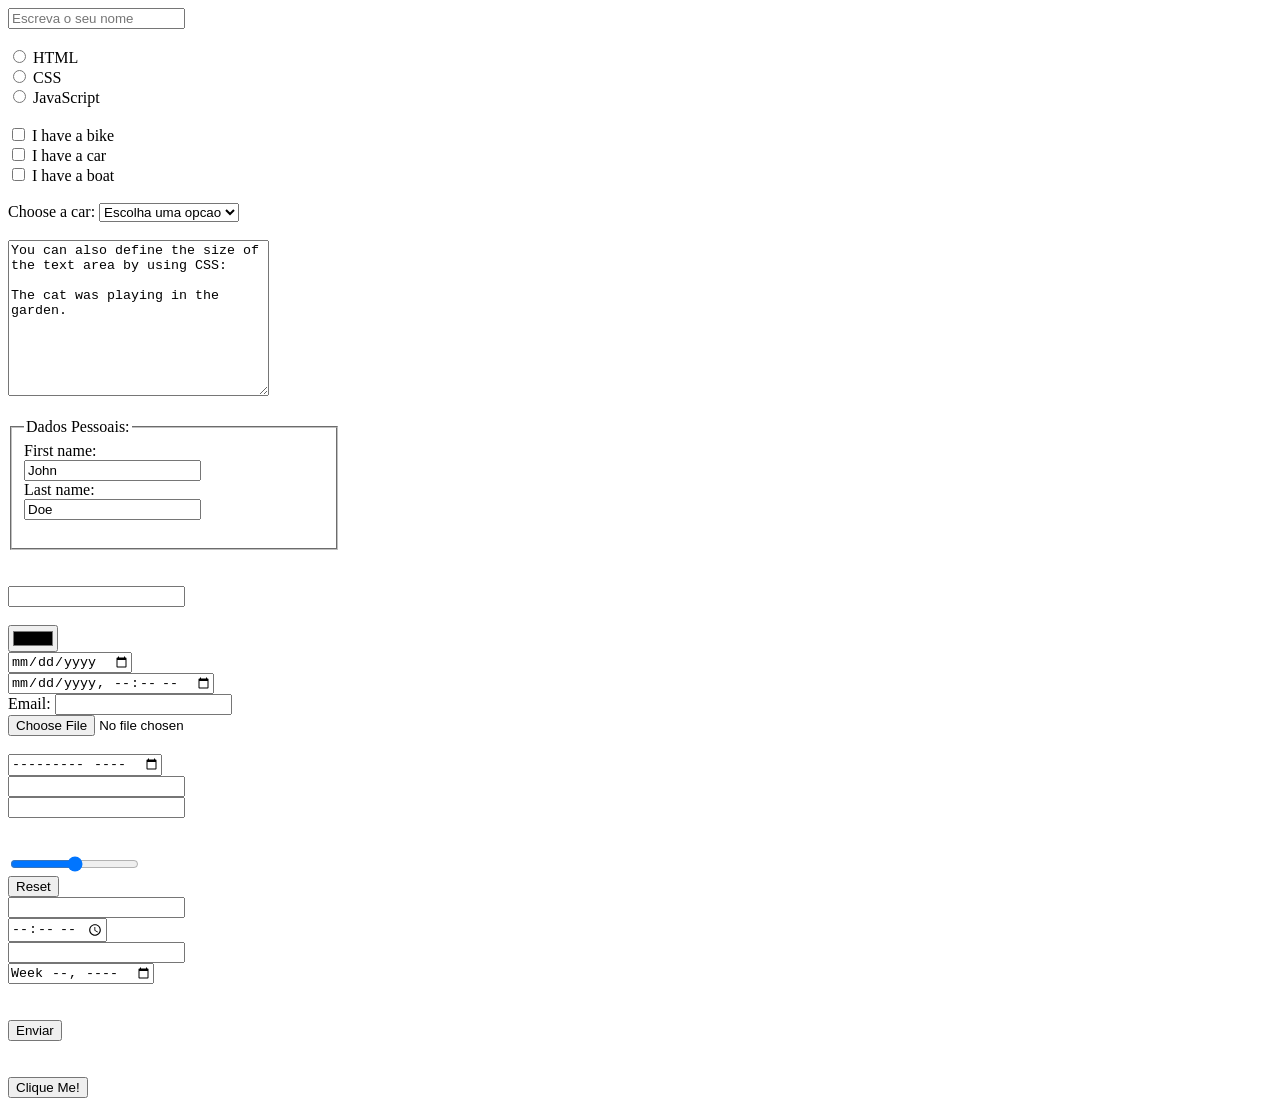
<file: Aula_4-Formulario/index.html>
<!DOCTYPE html>
<html lang="en">
  <head>
    <meta charset="UTF-8" />
    <meta name="viewport" content="width=device-width, initial-scale=1.0" />
    <title>Document</title>
  </head>
  <body>
    <form action="https://www.w3schools.com/action_page.php" method="post">
      <input type="text" id="nome" name="nome" placeholder="Escreva o seu nome"/><br />

      <br />
      <input type="radio" id="html" name="fav_language" value="HTML" />
      <label for="html">HTML</label><br />

      <input type="radio" id="css" name="fav_language" value="CSS" />
      <label for="css">CSS</label><br />

      <input
        type="radio"
        id="javascript"
        name="fav_language"
        value="JavaScript"
      />
      <label for="javascript">JavaScript</label>

      <br /><br />
      <input type="checkbox" id="vehicle1" name="vehicle1" value="Bike" />
      <label for="vehicle1"> I have a bike</label><br />

      <input type="checkbox" id="vehicle2" name="vehicle2" value="Car" />
      <label for="vehicle2"> I have a car</label><br />

      <input type="checkbox" id="vehicle3" name="vehicle3" value="Boat" />
      <label for="vehicle3"> I have a boat</label>

      <br /><br />
      <label for="cars">Choose a car:</label>
      <select id="cars" name="cars">
        <option value="escolha">Escolha uma opcao</option>
        <option value="volvo">Volvo</option>
        <option value="saab">Saab</option>
        <option value="fiat">Fiat</option>
        <option value="audi">Audi</option>
      </select>

      <br /><br />
      <textarea name="message" rows="10" cols="30">
You can also define the size of the text area by using CSS:
            
The cat was playing in the garden.
        </textarea
      >

      <br /><br />

      <fieldset style="width: 300px">
        <legend>Dados Pessoais:</legend>
        <label for="fname">First name:</label><br />
        <input type="text" id="fname" name="fname" value="John" /><br />
        <label for="lname">Last name:</label><br />
        <input type="text" id="lname" name="lname" value="Doe" /><br /><br />
      </fieldset>

      <br /><br />
      <input list="browsers" name="browser" />
      <datalist id="browsers">
        <option value="Internet Explorer"></option>
        <option value="Firefox"></option>
        <option value="Chrome"></option>
        <option value="Opera"></option>
        <option value="Safari"></option>
      </datalist>

      <br /><br />
      <input type="color" name="color"/><br>
      <input type="date" name="date" /><br>
      <input type="datetime-local"  name="datetime"/><br>
      <label for="email">Email:</label>
      <input type="email" name="email" id="email"/><br>
      <input type="file"  name="file"/><br>
      <input type="hidden"  name="hidden"/><br>
      <input type="month"  name="month"/><br>
      <input type="number"  name="number"/><br>
      <input type="password"  name="password"/><br>

      <br><br>
      <input type="range"><br>
      <input type="reset"><br>
      <input type="search">	<br>
      <input type="time"><br>
      <input type="url"><br>
      <input type="week"><br>

      <br /><br />
      <input type="submit" value="Enviar" />
    </form>

    <br /><br />
    <button onclick="alert('Testando')">Clique Me!</button>
  </body>
</html>
</file>
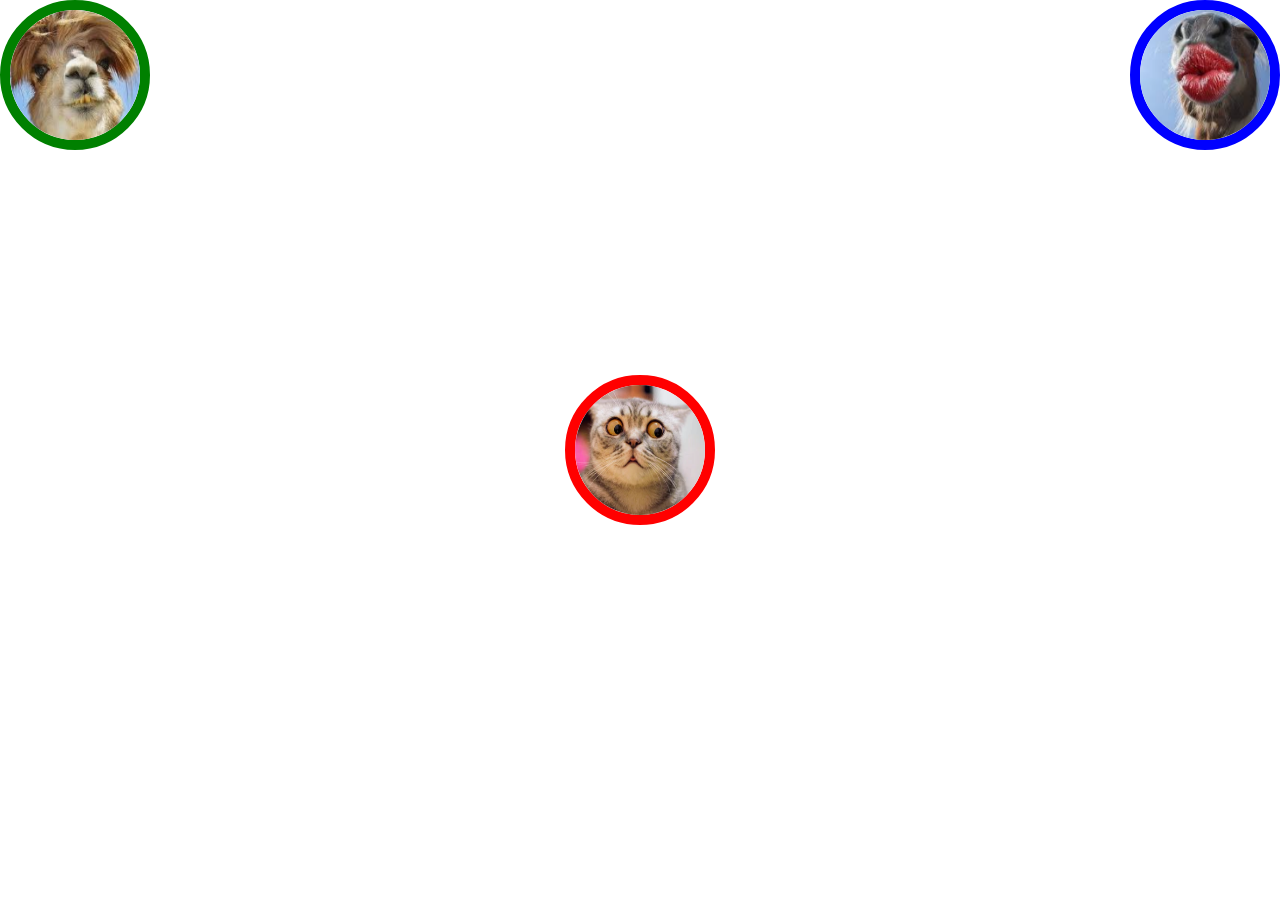
<file: Aula_6_Flexbox/index.html>
<!DOCTYPE html>
<html lang="en">
<head>
    <meta charset="UTF-8">
    <meta name="viewport" content="width=device-width, initial-scale=1.0">
    <link rel="stylesheet" href="style.css">
    <title>Document</title>
</head>
<body>

    <main>
        <img class="circle camel" src="images/camel.png"> 
        <img class="circle cat" src="images/cat.png"> 
        <img class="circle horse" src="images/horse.png">

    </main>
    
</body>
</html>
</file>
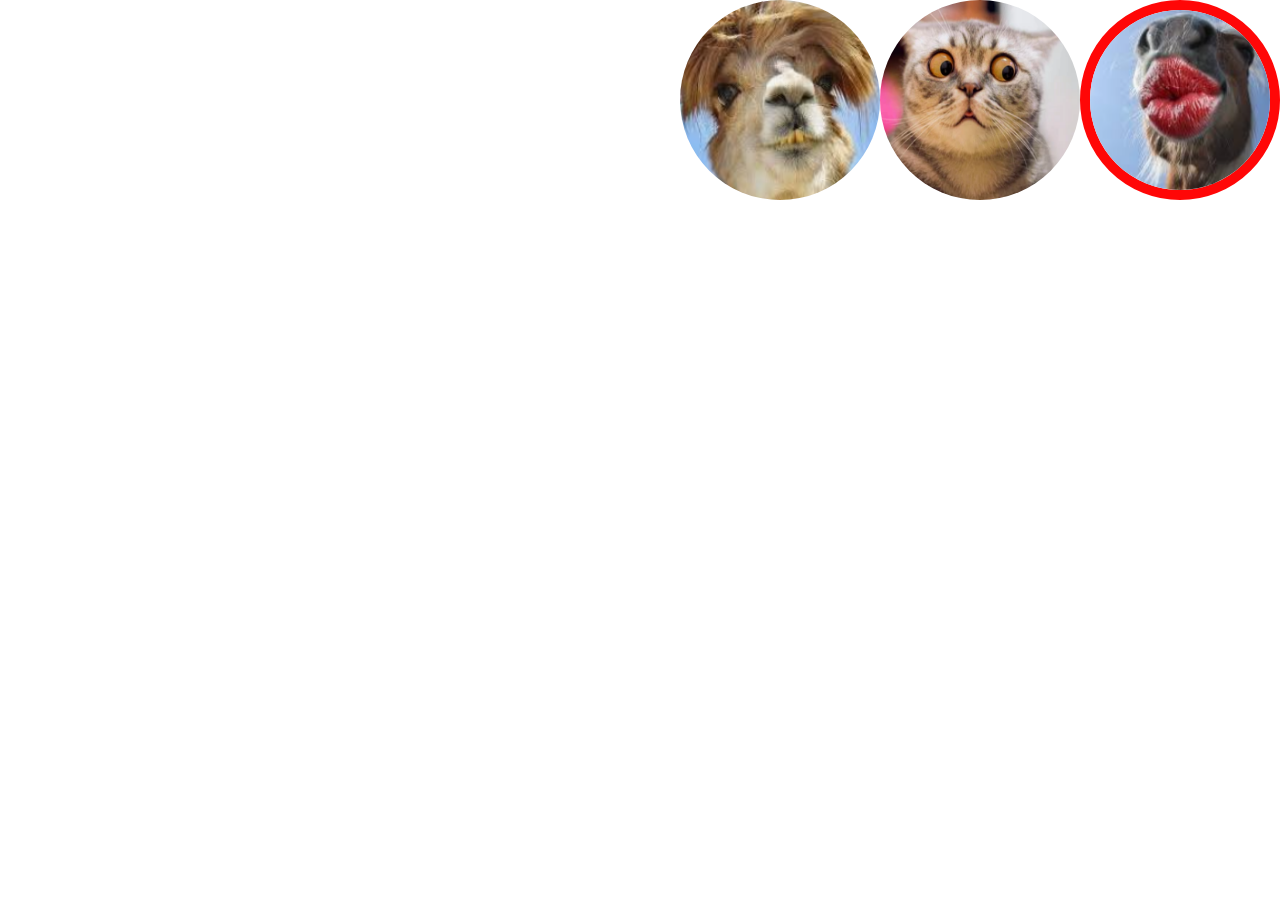
<file: Aula_7_Flexbox/index.html>
<!DOCTYPE html>
<html lang="en">
<head>
    <meta charset="UTF-8">
    <meta name="viewport" content="width=device-width, initial-scale=1.0">
    <link rel="stylesheet" href="style.css">
    <title>Document</title>
</head>
<body>
    
    <main>
        <img class="circle" src="images/camel.png" alt="">
        <img class="circle" src="images/cat.png" alt="">
        <img class="circle horse" src="images/horse.png" alt="">
    </main>

</body>
</html>
</file>
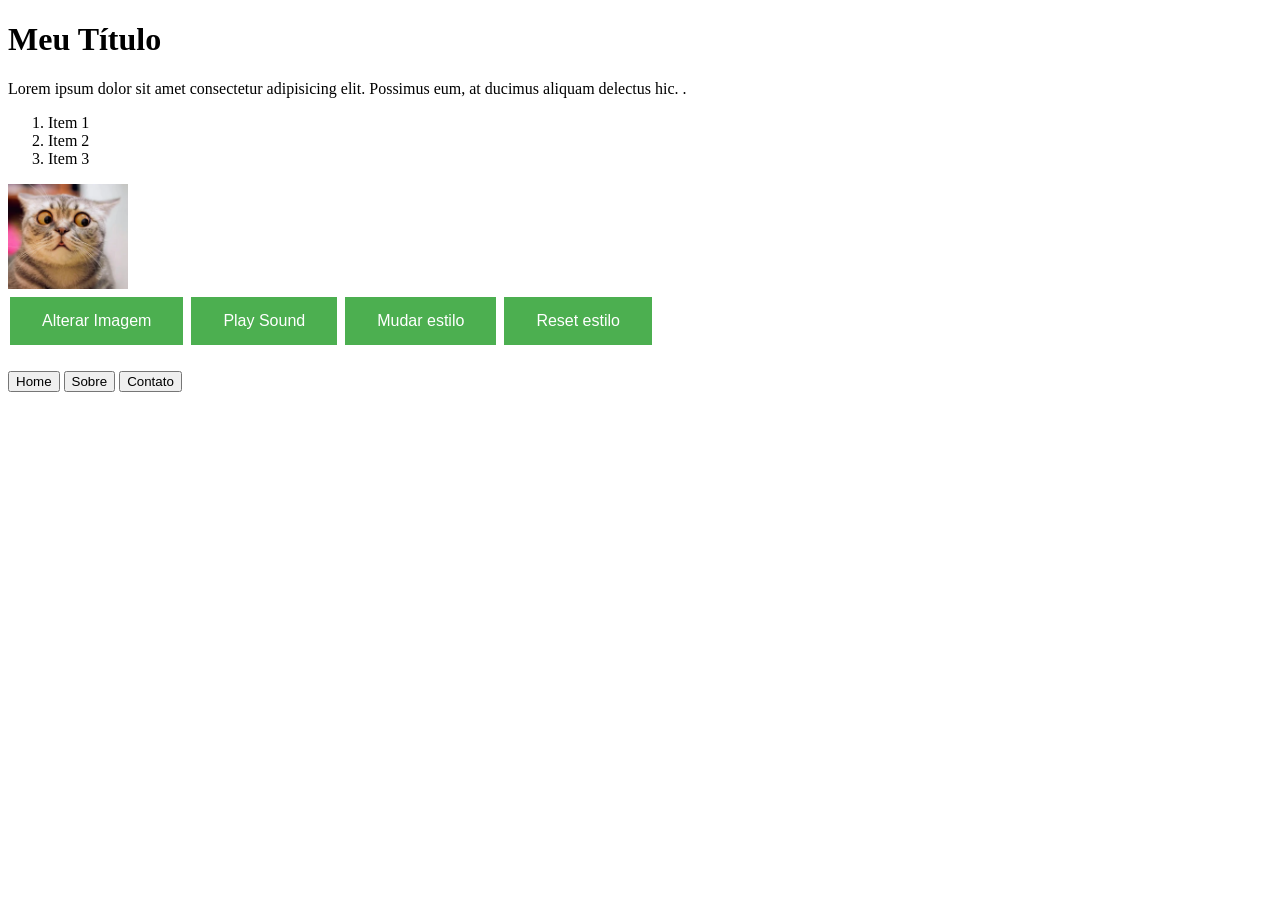
<file: Aula_9_JS_DOM/index.html>
<!DOCTYPE html>
<html lang="en">
<head>
    <meta charset="UTF-8">
    <meta name="viewport" content="width=device-width, initial-scale=1.0">
    <title>Document</title>
    <link rel="stylesheet" href="style.css">
</head>
<body>
    <h1 id="titulo">Meu Título</h1>
    <p>Lorem ipsum dolor sit amet consectetur adipisicing elit. Possimus eum, at ducimus aliquam delectus hic. .</p>
    <ol type="1">
        <li>Item 1</li>
        <li id="lst2">Item 2</li>
        <li>Item 3</li>
    </ol>
    <img src="imagens/cat.png" width="120px" alt="">
    <br>
    <button id="btn1">Alterar Imagem</button>

    <audio src="audios/Die.wav"></audio>
    <button id="btn2">Play Sound</button>

    <button id="btn3">Mudar estilo</button>
    <button id="btn4">Reset estilo</button>

    <h1 id="resposta"></h1>
    <div>
        <button class="btn2">Home</button>
        <button class="btn2">Sobre</button>
        <button class="btn2">Contato</button>
    </div>

    <script src="main.js"></script>
</body>
</html>
</file>
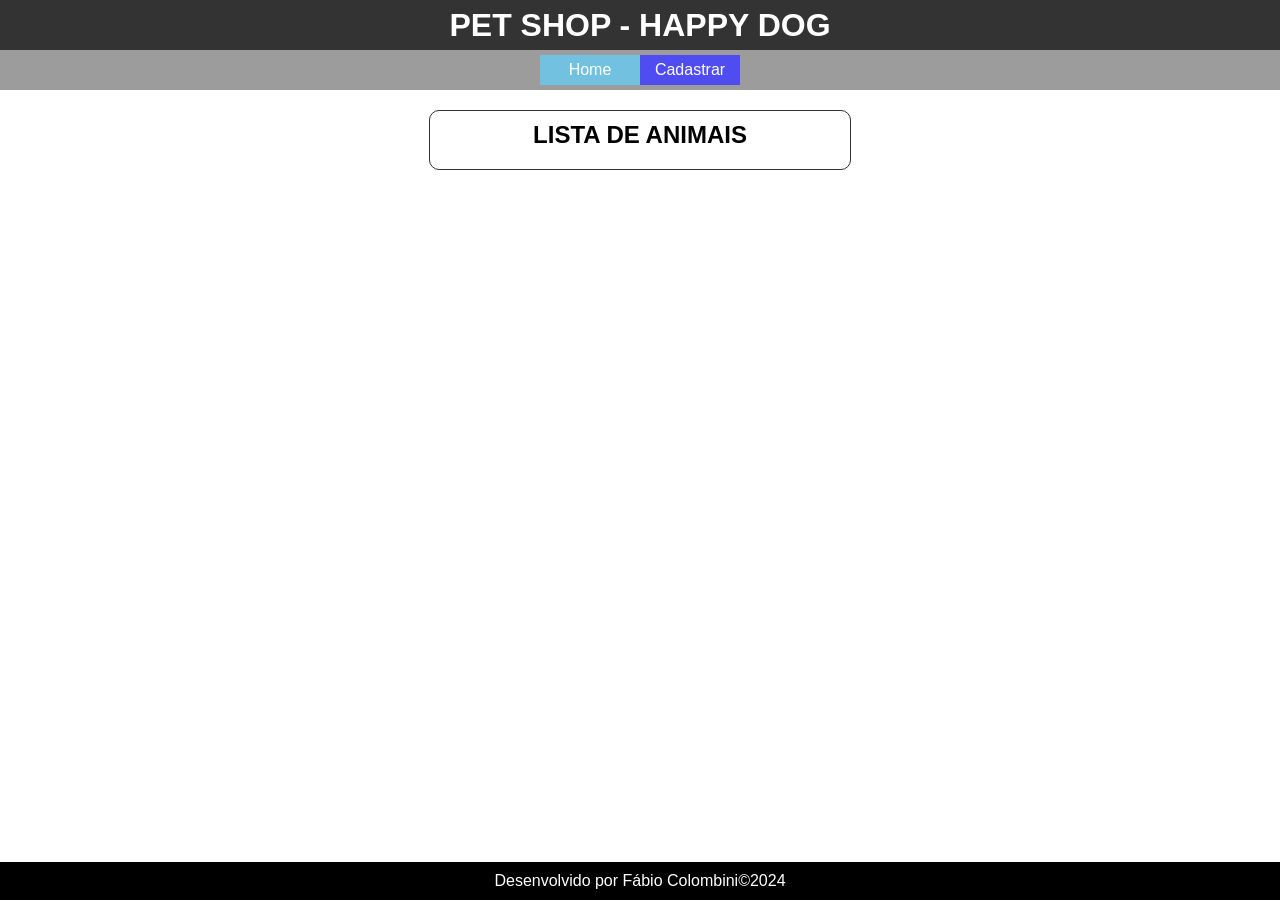
<file: Aula_11_CRUD_Storage/crud/index.html>
<!DOCTYPE html>
<html lang="en">
<head>
    <meta charset="UTF-8">
    <meta name="viewport" content="width=device-width, initial-scale=1.0">
    <link rel="stylesheet" href="style.css">
    <title>Document</title>
</head>
<body>

    <main>
        <header>
            <h1>PET SHOP - HAPPY DOG</h1>
        </header>

        <nav>
            <ul>
                <li><a class="menuLink" href="index.html">Home</a></li>
                <li><a class="menuLink" href="cadastrar/cadastrar.html">Cadastrar</a></li>
            </ul>
        </nav>
        
        <section class="content">
            <h1 class="titulo">LISTA DE ANIMAIS</h1>
            <ul id="lista">
                
            </ul>
        </section>

        <footer>
            <p>Desenvolvido por Fábio Colombini©2024</p>
        </footer>
    </main>

    <script src="utils.js"></script>
    <script src="main.js"></script>
</body>
</html>
</file>
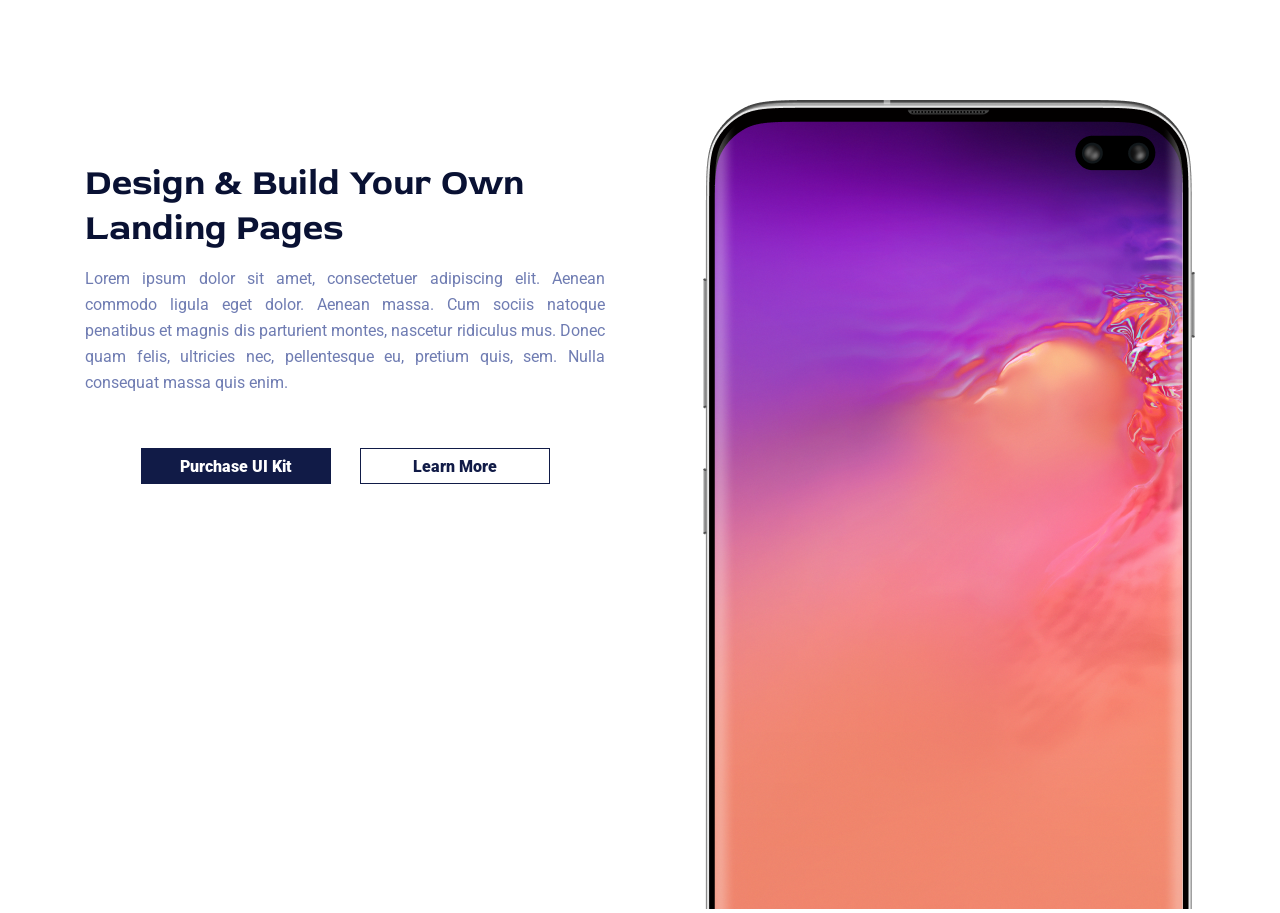
<file: Aula_7_Figma/celular/index.html>
<!DOCTYPE html>
<html lang="en">

<head>
    <meta charset="UTF-8">
    <meta name="viewport" content="width=device-width, initial-scale=1.0">
    <title>Exemplo Figma</title>
    <link rel="stylesheet" href="style.css">

    <link rel="preconnect" href="https://fonts.googleapis.com">
    <link rel="preconnect" href="https://fonts.gstatic.com" crossorigin>
    <link
        href="https://fonts.googleapis.com/css2?family=Red+Rose:wght@300..700&family=Roboto:ital,wght@0,100;0,300;0,400;0,500;0,700;0,900;1,100;1,300;1,400;1,500;1,700;1,900&display=swap"
        rel="stylesheet">
</head>

<body>

    <main>
        <section class="main_esq">
            <h1>Design & Build Your Own Landing Pages</h1>
            <p>Lorem ipsum dolor sit amet, consectetuer adipiscing elit. Aenean commodo ligula eget dolor. Aenean massa.
                Cum sociis natoque penatibus et magnis dis parturient montes, nascetur ridiculus mus. Donec quam felis,
                ultricies nec, pellentesque eu, pretium quis, sem. Nulla consequat massa quis enim.</p>
            <div class="main_esq_baixo">
                <button class="btn">Purchase UI Kit</button>
                <button class="btn btnWhite">Learn More</button>
            </div>
        </section>

        <section class="main_dir">
            <img class="imgCel" src="imgs/Vert.png" alt="">
        </section>
    </main>

</body>

</html>
</file>
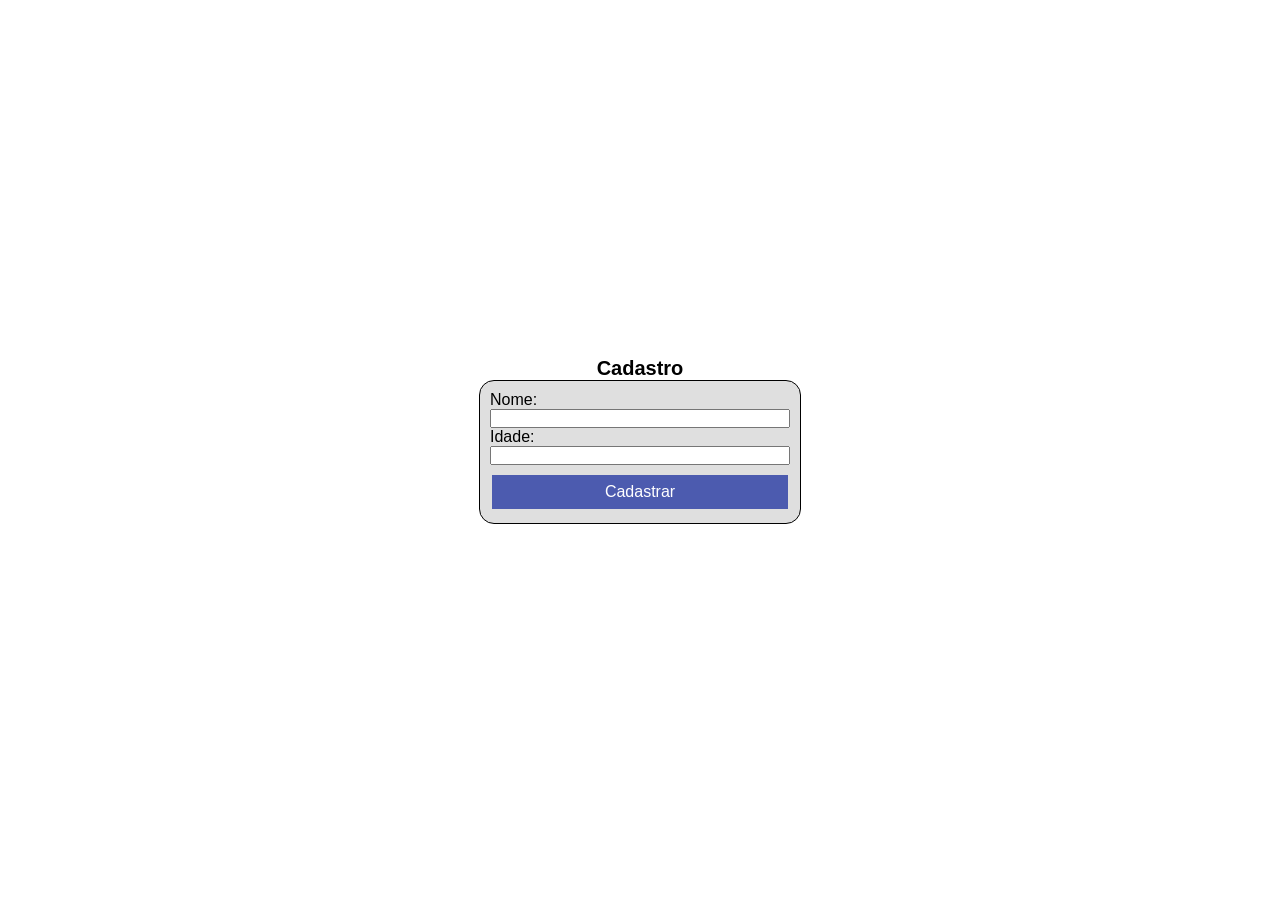
<file: Aula_9_JS_DOM/exemplo/index.html>
<!DOCTYPE html>
<html lang="en">
<head>
    <meta charset="UTF-8">
    <meta name="viewport" content="width=device-width, initial-scale=1.0">
    <title>Document</title>
    <link rel="stylesheet" href="style.css">
</head>
<body>
    <main>
        <h1 class="titulo">Cadastro</h1>

        <div class="container">
            <label for="nome">Nome: </label>
            <input type="text" id="nome">
    
            <label for="idade">Idade: </label>
            <input type="text" id="idade">
    
            <button class="btn" id="btnCadastrar" onclick="adicionarCliente()">Cadastrar</button>
        </div>
    
        <ul id="listaClientes">
     
        </ul>
    </main>
    

    <script src="main.js"></script>
</body>
</html>
</file>
<file: Aula_6_Flexbox/style.css>
* {
    margin: 0;
    padding: 0;
    box-sizing: border-box;
}

img {
    width: 150px;
    height: 150px;
}

.circle {
    border-radius: 50%;
}

.cat {
    border: 10px solid red;
    align-self: center;
}

.horse {
    border: 10px solid blue;
        
}

.camel {
    border: 10px solid green;
}

main {
    height: 100vh;

    display: flex;
    justify-content: space-between;
}
</file>
<file: Aula_7_Flexbox/style.css>
* {
    margin: 0;
    padding: 0;
    box-sizing: border-box;
}

img {
    width: 200px;
    height: 200px;
}

.circle {
    border-radius: 50%;
}

.horse {
    border: 10px solid rgb(255, 7, 7);
}

main {
    height: 100vh;
    display: flex;

    justify-content: end;    
}
</file>
<file: Aula_9_JS_DOM/style.css>
.minhaClasse {
    color: blue;
    font-size: 40px;
    font-family: Impact, Haettenschweiler, 'Arial Narrow Bold', sans-serif;
}

.btn {
    background-color: #4CAF50;
    border: none;
    color: white;
    padding: 15px 32px;
    text-align: center;
    text-decoration: none;
    font-size: 16px;
    margin: 4px 2px;
    cursor: pointer;
}
</file>
<file: Aula_11_CRUD_Storage/crud/style.css>
* {
    margin: 0;
    padding: 0;
}

html {
    height: 100vh;
}

main {
    display: flex;
    flex-direction: column;
    align-items: center;
}


/* =================================================================================
CABEÇALHO */
header {
    display: flex;
    justify-content: center;
    align-items: center;
    background-color: #333;
    color: white;
    width: 100%;
    height: 50px;
    font-family: 'Franklin Gothic Medium', 'Arial Narrow', Arial, sans-serif;
}

ul {
    list-style-type: none;
}

nav {
   background-color: rgb(156, 156, 156);
   width: 100%;
}

nav ul {
    display: flex;
    justify-content: center;
    padding: 5px;
}

.menuLink {
    display: flex;
    justify-content: center;
    align-items: center;
    font-family: 'Franklin Gothic Medium', 'Arial Narrow', Arial, sans-serif;
    background-color: #4f4df1;
    width: 100px;
    height: 30px;
    text-decoration: none;
    color: rgb(255, 255, 255);
}

.menuLink:hover {
    color: rgb(0, 0, 0);
    background-color: #818181;
}

/* =================================================================================
 Lista de animais */
.content {
    display: flex;
    flex-direction: column;
    justify-content: start;
    width: 400px;
    margin-top: 20px;
    margin-bottom: 50px;
    font-family: 'Courier New', Courier, monospace;
    border: 1px solid #333;
    border-radius: 10px;
    padding: 10px;
}

.content .titulo {
     font-weight: bold;
    text-align: center;
    margin-bottom: 10px;
    font-family: 'Franklin Gothic Medium', 'Arial Narrow', Arial, sans-serif;
}

.btn-excluir {
    background-color: #f14f4f;
    color: white;
    padding: 5px;
    margin: 3px;
    border: none;
    cursor: pointer;
}

.btn-excluir:hover {
    background-color: #6d2121;
}

.linkAnimal {
    text-decoration: none;
    color: black;
    margin-left: 10px;
}

.linkAnimal:hover {
    color: #4f4df1;
    font-weight: bold;
}


footer {
    position: fixed;
    bottom: 0;
    width: 100%;
    background-color: #000000;
    padding: 10px;
    text-align: center;
    color: white;
    font-family: 'Franklin Gothic Medium', 'Arial Narrow', Arial, sans-serif;
  }

/* =================================================================================
 Formulário */

.contentForm {
    display: flex;
    flex-direction: column;
    justify-content: center;
    align-items: center;
    gap: 10px;
    margin-top: 20px;
    font-family: 'Franklin Gothic Medium', 'Arial Narrow', Arial, sans-serif;
    border: 1px solid #333;
    border-radius: 10px;
    padding: 10px;
}

.myForm {
    display: grid;
    gap: 10px;
    grid-template-columns: 50px auto;
    width: 300px;
}


.btnForm {
    background-color: #4f4df1;
    margin-top: 10px;
    color: white;
    padding: 10px;
    border: none;
    cursor: pointer;
    width: 100%;
}

.active {
    background-color: #72c1e0;
}
</file>
<file: Aula_7_Figma/celular/style.css>
* {
    margin: 0;
    padding: 0;
    box-sizing: border-box;
}

main {
    display: flex;
    justify-content: center;
    flex-direction: row;
    margin-top: 100px;
}

.imgCel {
    width: 492px;
}

.main_esq {
    width: 520px;
    margin-top: 60px;
    margin-right: 98px;
}

h1 {
    font-family: "Red Rose", system-ui;
    font-size: 36px;
    font-style: normal;
    color: #091133;
}

p {
    font-family: "Roboto", system-ui;
    font-size: 16px;
    color: #6F7CB2;
    text-align: justify;
    margin-top: 16px;
    line-height: 26px;
}

.main_esq_baixo {
    display: flex;
    justify-content: center;
    margin-top: 52px;
}

.btn {
    width: 190px;
    height: 36px;
    background-color: #111B47;
    border: 1px solid #111B47;
    color: white;
    font-family: "Roboto", system-ui;
    font-size: 16px;
    font-weight: 900;
}

.btnWhite {
    background-color: white;
    color: #111B47;
    margin-left: 29px;
}

.btn:hover {
    background-color: white;
    color: #111B47;
    cursor: pointer;
}

.btnWhite:hover {
    background-color: #111B47;
    color: white;
}
</file>
<file: Aula_9_JS_DOM/exemplo/style.css>
* {
    margin: 0;
    padding: 0;
}

main {
    display: flex;
    flex-direction: column;
    justify-content: center;
    align-items: center;
    height: 100vh;

}
.titulo {
    font-size: 20px;
    font-family: 'Lucida Sans', 'Lucida Sans Regular', 'Lucida Grande', 'Lucida Sans Unicode', Geneva, Verdana, sans-serif;
}

.container {
    display: flex;
    flex-direction: column;
    justify-content: center;
    width: 300px;

    border: 1px solid #000000;
    border-radius: 15px;
    padding: 10px;

    background-color: rgb(223, 223, 223);
}

label {
    font-size: 16px;
    font-family: 'Lucida Sans', 'Lucida Sans Regular', 'Lucida Grande', 'Lucida Sans Unicode', Geneva, Verdana, sans-serif;
}

.btn {
    background-color: #4c5baf;
    border: none;
    color: white;
    padding: 8px 32px;
    text-align: center;
    text-decoration: none;
    font-size: 16px;
    margin: 4px 2px;
    cursor: pointer;

    margin-top: 10px;
}

li {
    display: flex;
    justify-content: space-between;
    font-family: 'Courier New', Courier, monospace;
    padding: 3px;
}

#listaClientes {
    
    width: 300px;
    padding: 10px;
}

.delete {
    border: none;
    background-color: red;
    color: white  ;
    font-family: 'Lucida Sans', 'Lucida Sans Regular', 'Lucida Grande', 'Lucida Sans Unicode', Geneva, Verdana, sans-serif;
    padding: 3px;
}
</file>
